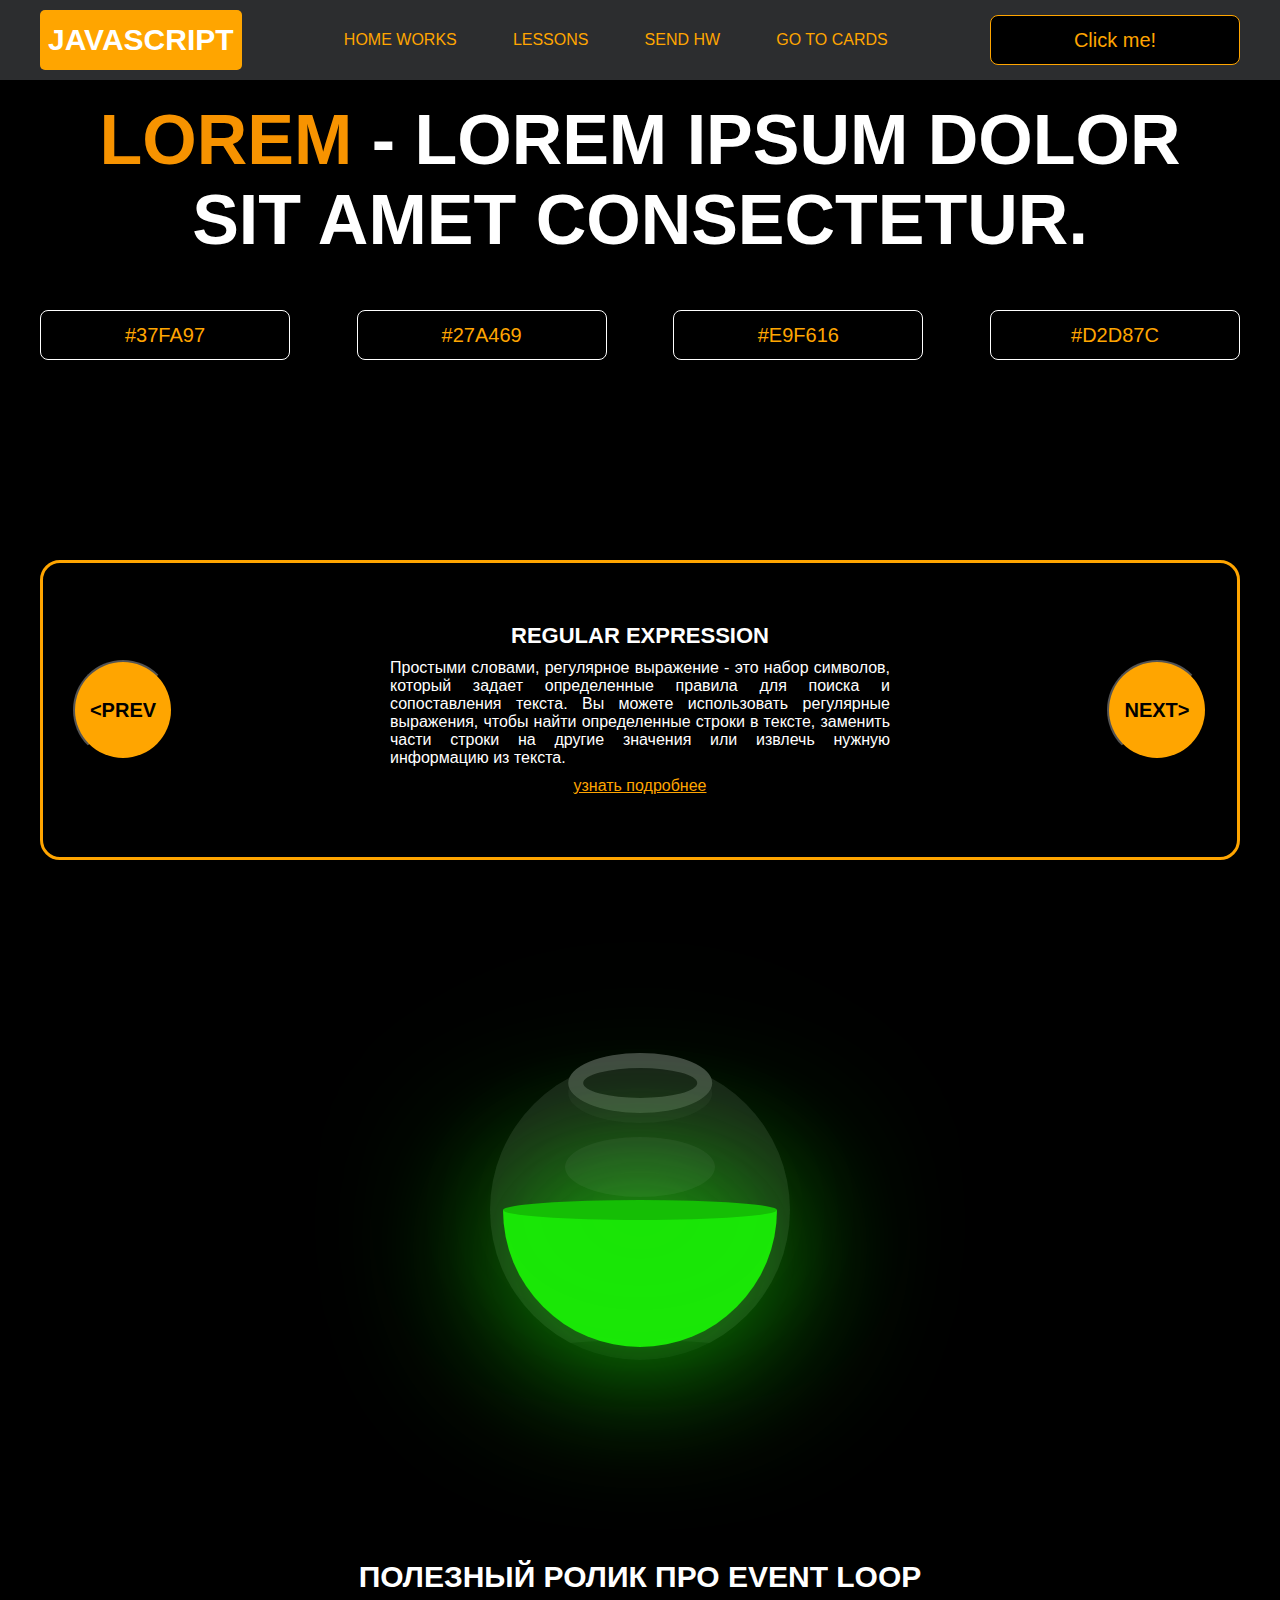
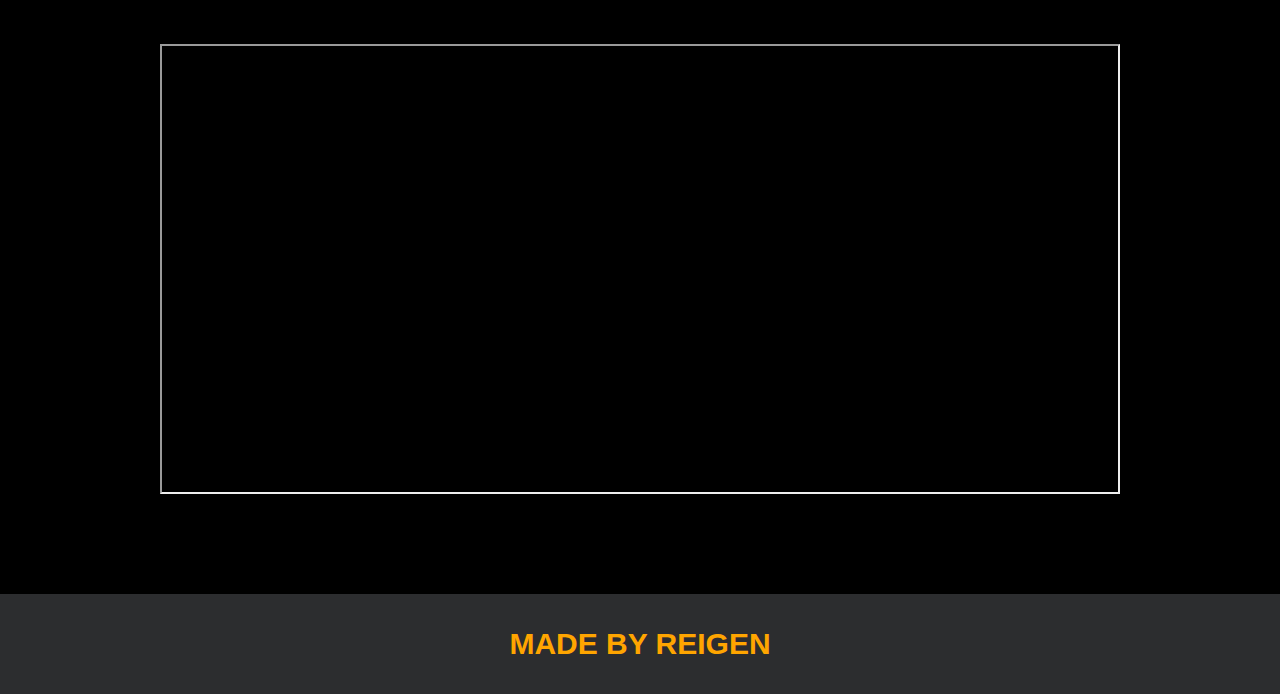
<file: index.html>
<!DOCTYPE html>
<html lang="en">
<head>
    <meta charset="UTF-8">
    <title>Project 1</title>
    <link rel="stylesheet" href="css/style.css">
    <link rel="stylesheet" href="css/core.css">
</head>
<body>

<div class="wrapper">
    <div class="header">
        <div class="container">
            <div class="inner_header">
                <a href="#">
                    <div class="logotype">
                        <h2>JavaScript</h2>
                    </div>
                </a>
                <ul class="menu">
                    <li class="menu_link">
                        <a href="pages/home_works.html">Home Works</a>
                    </li>
                    <li class="menu_link">
                        <a href="pages/lessons.html">Lessons</a>
                    </li>
                    <li class="menu_link">
                        <a href="http://t.me/nurdinbuy16" target="_blank">Send Hw</a>
                    </li>
                    <li class="menu_link">
                        <a href="../project/pages/cards.html" >Go to cards</a>
                    </li>
                </ul>
                <button class="btn" id="btn-get">Click me!</button>
            </div>
        </div>
    </div>
    <div class="main_block">
        <div class="container">
            <div class="inner_main">
                <h1><strong id="js-color">lorem</strong> - Lorem ipsum dolor sit amet consectetur.</h1>
                <div class="colors-buttons">
                    <button class="btn btn-color"></button>
                    <button class="btn btn-color"></button>
                    <button class="btn btn-color"></button>
                    <button class="btn btn-color"></button>
                </div>
            </div>
        </div>
    </div>
    <div class="slider_block">
        <div class="container">
            <div class="inner_slider">
                <div class="slider">
                    <button class="btn-slide" id="prev">&lt;prev</button>
                    <div class="slide active_slide">
                        <div class="slide_card">
                            <h3>regular expression</h3>
                            <p>Простыми словами, регулярное выражение - это набор символов, который задает определенные правила для поиска и сопоставления текста. Вы можете использовать регулярные выражения, чтобы найти определенные строки в тексте, заменить части строки на другие значения или извлечь нужную информацию из текста.</p>
                            <a href="https://developer.mozilla.org/ru/docs/Web/JavaScript/Guide/Regular_expressions" target="_blank">узнать подробнее</a>
                        </div>
                    </div>
                    <div class="slide">
                        <div class="slide_card">
                            <h3>recursion</h3>
                            <p>Простыми словами, рекурсия - это, когда функция делает повторяющиеся вызовы самой себя для решения задачи, пока не достигнет определенного условия выхода из рекурсии.</p>
                            <a href="https://learn.javascript.ru/recursion" target="_blank">узнать подробнее</a>
                        </div>
                    </div>
                    <div class="slide">
                        <div class="slide_card">
                            <h3>json</h3>
                            <p>Простыми словами, JSON - это способ представления данных в виде текста, чтобы они могли быть легко поняты и использованы различными программами. Он использует простые правила для описания объектов и массивов, а также для представления простых типов данных, таких как строки, числа, логические значения и т.д.</p>
                            <a href="https://developer.mozilla.org/ru/docs/Learn/JavaScript/Objects/JSON" target="_blank">узнать подробнее</a>
                        </div>
                    </div>
                    <div class="slide">
                        <div class="slide_card">
                            <h3>event loop</h3>
                            <p>Простыми словами, event loop похож на дежурного, который непрерывно проверяет, произошло ли какое-либо событие, и реагирует на него, когда оно происходит. Он имеет список задач, которые нужно выполнить, и он перебирает этот список событий одно за другим, обрабатывая каждое событие, когда оно наступает.</p>
                            <a href="https://highload.today/kak-ustroen-event-loop-v-javascript-parallelnaya-model-i-tsikl-sobytij/" target="_blank">узнать подробнее</a>
                        </div>
                    </div>
                    <button class="btn-slide" id="next">next&gt;</button>
                </div>
            </div>
        </div>
    </div>

    <div class="botlle">
        <div class="container">
            <div class="bottle_inner">
                <a href="pages/monster.html">
                    <div class="bowl">
                        <div class="shadow"></div>
                        <div class="liquid"></div>

                    </div>
                </a>
            </div>
        </div>
    </div>

    <div class="block_video">
        <div class="container">
            <h3>Полезный ролик про Event Loop</h3>
            <div class="inner_block_video">
                <iframe width="80%" height="450" src="https://www.youtube.com/embed/zDlg64fsQow" title="YouTube video player" frameborder="2" allow="autoplay; clipboard-write; encrypted-media; gyroscope; picture-in-picture; web-share" allowfullscreen></iframe>
            </div>
        </div>
    </div>

    <div class="footer">
        <div class="container">
            <a href="https://www.instagram.com/re1gen0/" target="_blank">
                <div class="inner_footer">
                    <h2>Made by Reigen</h2>
                </div>
            </a>
        </div>
    </div>
</div>

<div class="modal">
    <div class="modal_dialog">
        <div class="modal_content">
            <form action="#">
                <div class="modal_close">&times;</div>
                <div class="modal_title">Мы свяжемся с вами как можно быстрее!</div>
                <input
                    required
                    placeholder="Ваше имя"
                    name="name"
                    type="text"
                    class="modal_input"
                >
                <input
                    required
                    placeholder="Ваш номер телефона"
                    name="phone"
                    type="text"
                    class="modal_input"
                >
                <button class="btn btn_dark btn_min">Перезвонить мне</button>
            </form>
        </div>
    </div>
</div>

</body>
<script src="js/main.js"></script>
<script src="js/modal.js"></script>
</html>
</file>
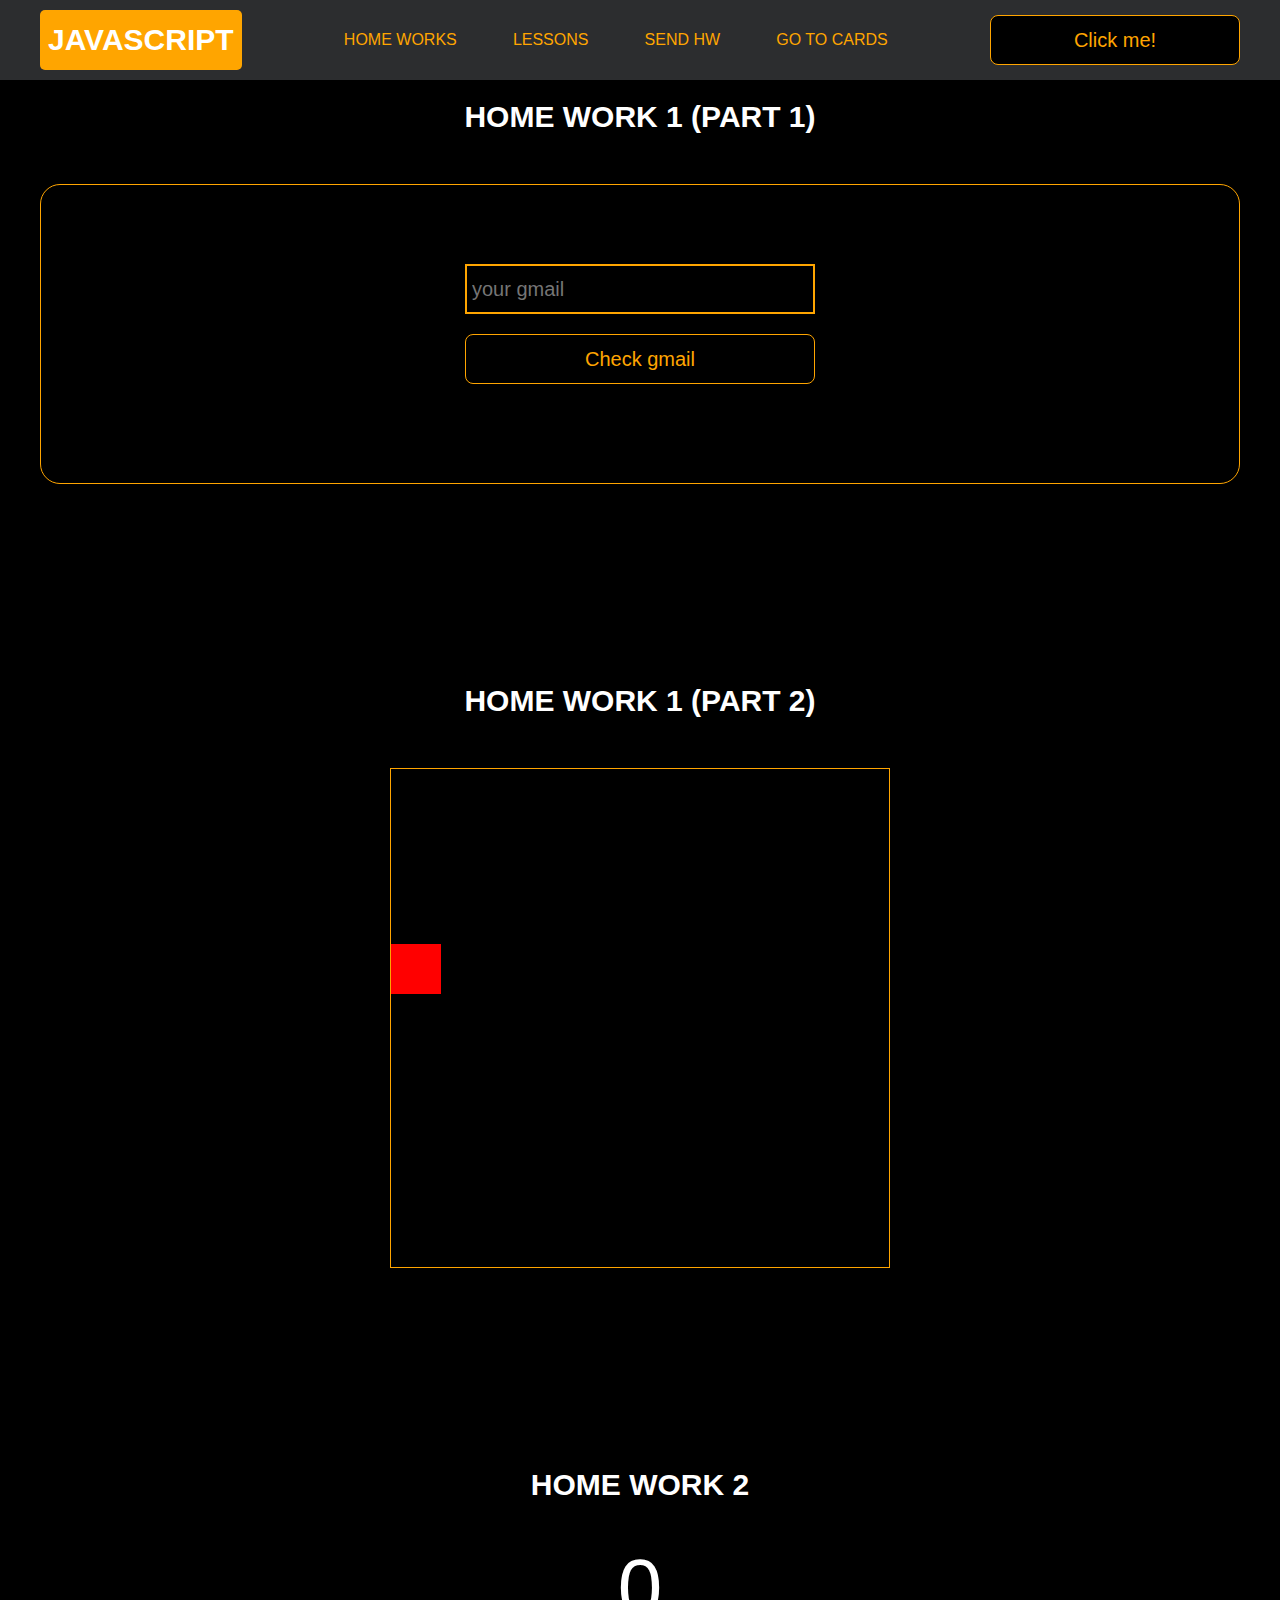
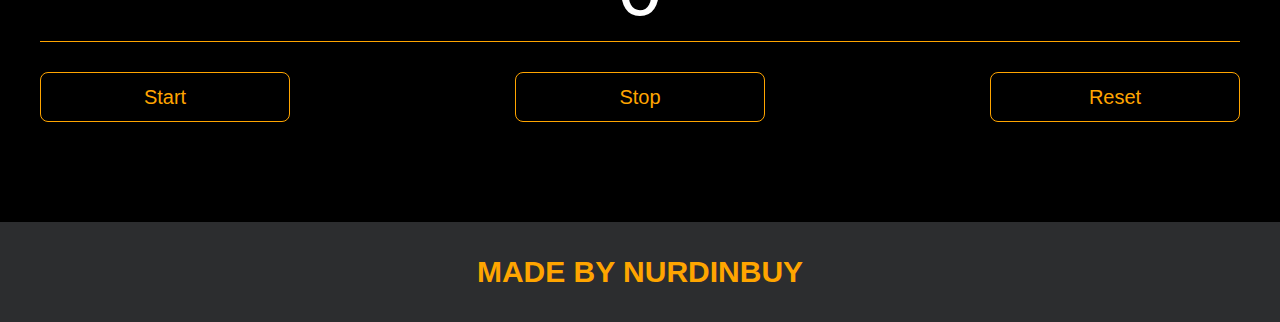
<file: pages/home_works.html>
<!DOCTYPE html>
<html lang="en">
<head>
    <meta charset="UTF-8">
    <title>Home Works</title>
    <link rel="stylesheet" href="../css/style.css">
    <link rel="stylesheet" href="../css/core.css">
    <link rel="stylesheet" href="../css/home_works.css">
</head>
<body>

<div class="wrapper">
    <div class="header">
        <div class="container">
            <div class="inner_header">
                <a href="../index.html">
                    <div class="logotype">
                        <h2>Java<span>Script</span></h2>
                    </div>
                </a>
                <ul class="menu">
                    <li class="menu_link">
                        <a href="../pages/home_works.html">Home Works</a>
                    </li>
                    <li class="menu_link">
                        <a href="../pages/lessons.html">Lessons</a>
                    </li>
                    <li class="menu_link">
                        <a href="https://t.me/NurDinBuy16" target="_blank">Send hw</a>
                    </li>
                    <li class="menu_link">
                        <a href="cards.html" >Go to cards</a>
                    </li>
                </ul>
                <button class="btn" id="btn-get">Click me!</button>
            </div>
        </div>
    </div>

    <div class="gmail_block">
        <div class="container">
            <h3>Home work 1 (part 1)</h3>
            <div class="inner_gmail_block">
                <div class="form_gmail">
                    <label for="gmail_input"></label>
                    <input type="text" id="gmail_input" placeholder="your gmail">
                    <button class="btn" id="gmail_button">Check gmail</button>
                    <span class="checker" id="gmail_result"></span>
                </div>
            </div>
        </div>
    </div>

    <div class="move_block">
        <div class="container">
            <h3>Home work 1 (part 2)</h3>
            <div class="inner_move_block">
                <div class="parent_block">
                    <div class="child_block"></div>
                </div>
            </div>
        </div>
    </div>

    <div class="stopwatch">
        <div class="container">
            <h3>Home work 2 </h3>
            <div class="time">
                <div class="time_block">
                    <div class="interval" id="seconds">0</div>
                </div>
            </div>
            <div class="time_buttons">
                <button class="btn" id="start">Start</button>
                <button class="btn" id="stop">Stop</button>
                <button class="btn" id="reset">Reset</button>
            </div>
        </div>
    </div>

    <div class="footer">
        <div class="container">
            <a href="https://www.instagram.com/nurdinbuy/" target="_blank">
                <div class="inner_footer">
                    <h2>Made by NurDinBuy</h2>
                </div>
            </a>
        </div>
    </div>
</div>

<div class="modal">
    <div class="modal_dialog">
        <div class="modal_content">
            <form action="#">
                <div class="modal_close">&times;</div>
                <div class="modal_title">Мы свяжемся с вами как можно быстрее!</div>
                <input required placeholder="Ваше имя" name="name" type="text" class="modal_input">
                <input required placeholder="Ваш номер телефона" name="phone" type="phone" class="modal_input">
                <button class="btn btn_dark btn_min">Перезвонить мне</button>
            </form>
        </div>
    </div>
</div>

</body>
<script src="../js/home_works.js"></script>
<script src="../js/modal.js"></script>
</html>
</file>
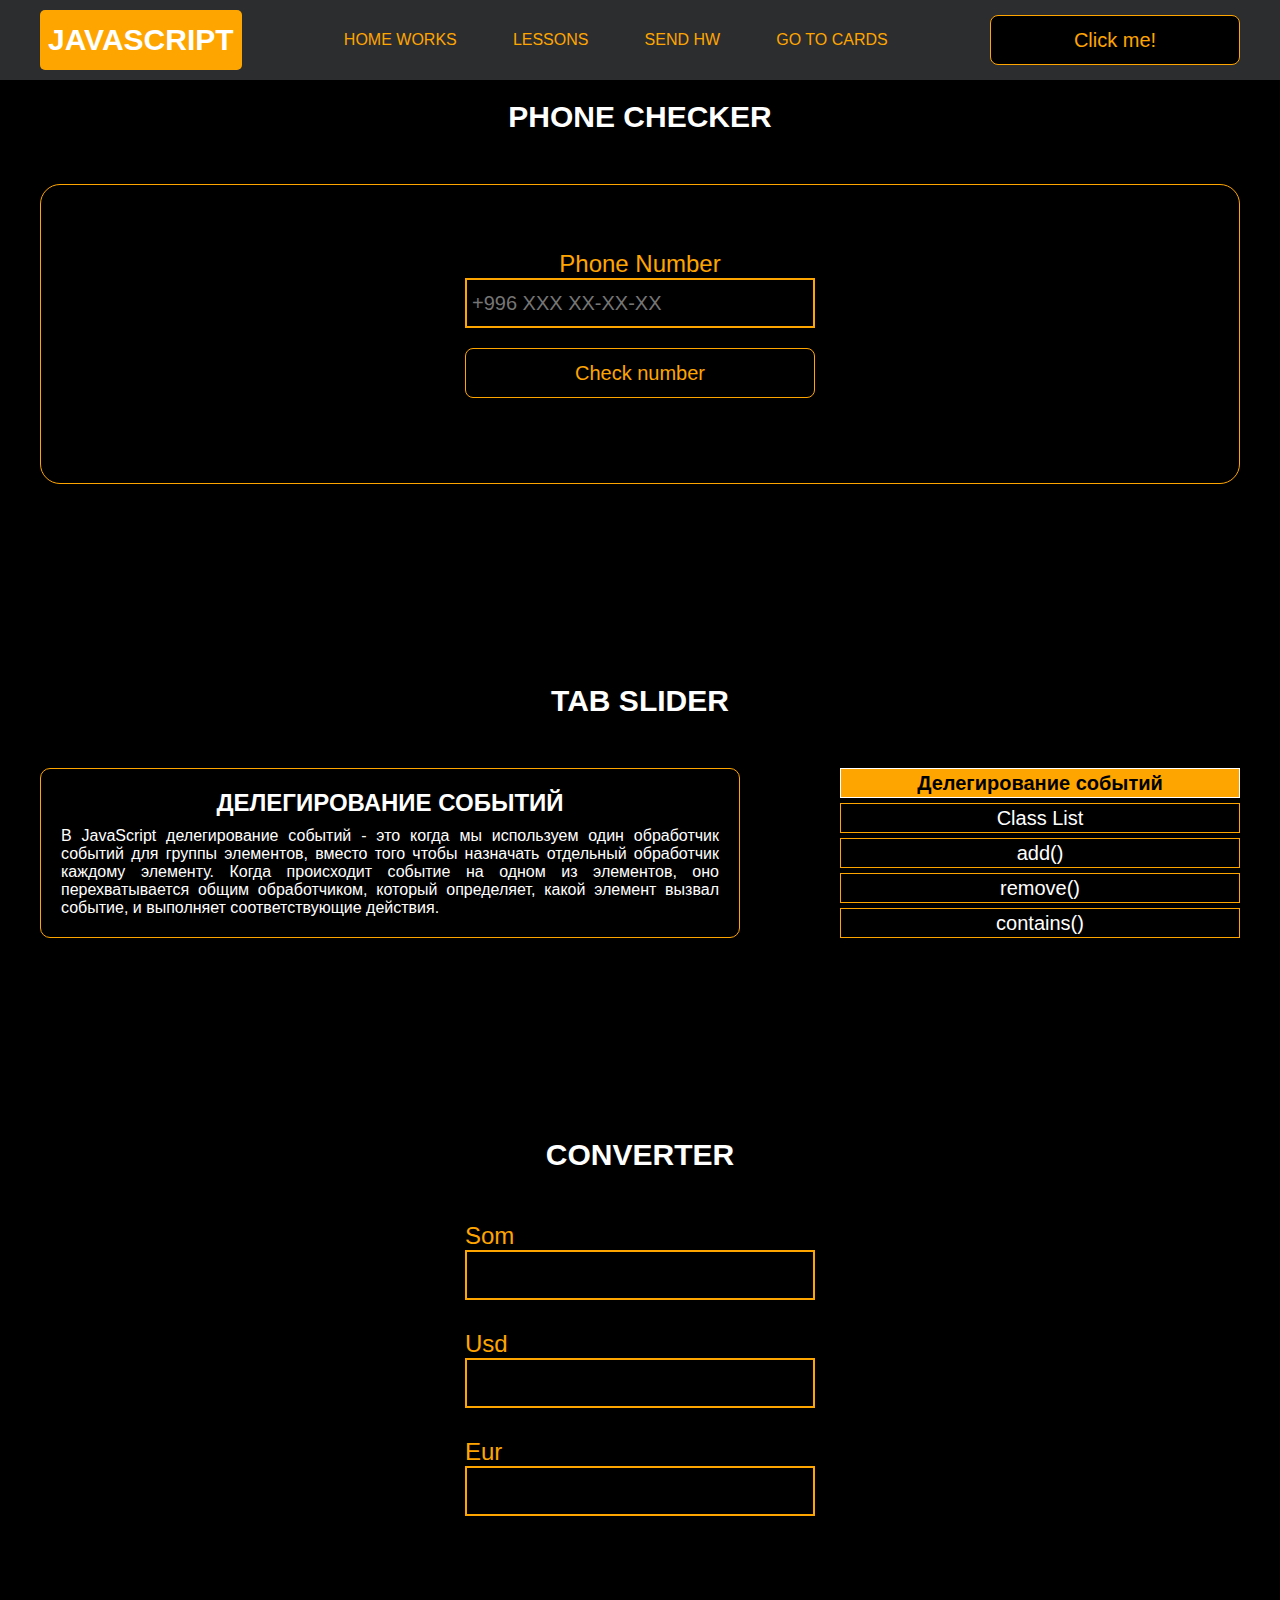
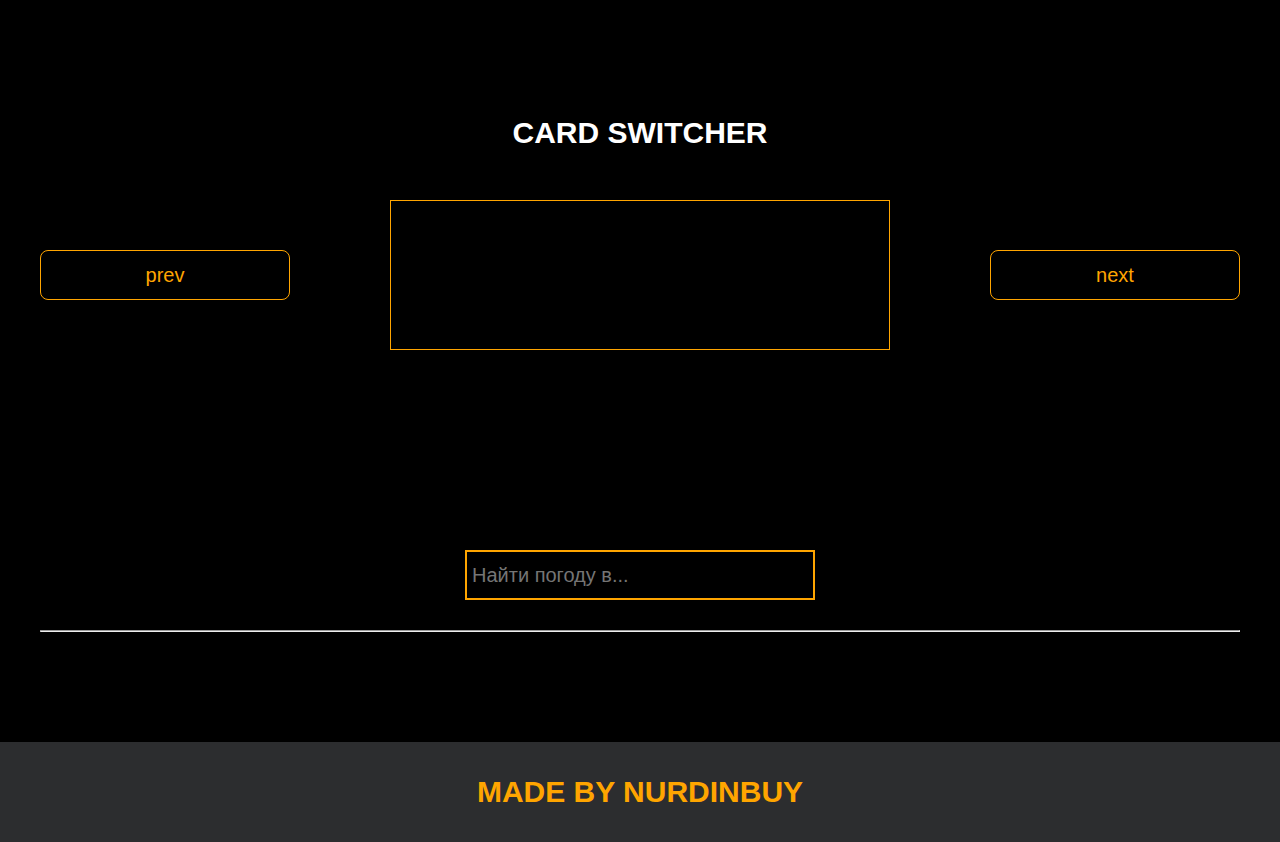
<file: pages/lessons.html>
<!DOCTYPE html>
<html lang="en">
<head>
    <meta charset="UTF-8">
    <title>Lessons</title>
    <link rel="stylesheet" href="../css/style.css">
    <link rel="stylesheet" href="../css/core.css">
    <link rel="stylesheet" href="../css/lessons.css">
</head>
<body>

<div class="wrapper">
    <div class="header">
        <div class="container">
            <div class="inner_header">
                <a href="../index.html">
                    <div class="logotype">
                        <h2>Java<span>Script</span></h2>
                    </div>
                </a>
                <ul class="menu">
                    <li class="menu_link">
                        <a href="../pages/home_works.html">Home Works</a>
                    </li>
                    <li class="menu_link">
                        <a href="../pages/lessons.html">Lessons</a>
                    </li>
                    <li class="menu_link">
                        <a href="https://t.me/NurDinBuy16" target="_blank">Send hw</a>
                    </li>
                    <li class="menu_link">
                        <a href="cards.html" >Go to cards</a>
                    </li>

                </ul>
                <button class="btn" id="btn-get">Click me!</button>
            </div>
        </div>
    </div>

    <div class="phone_block">
        <div class="container">
            <h3>Phone checker</h3>
            <div class="inner_phone_block">
                <div class="form_phone">
                    <label for="phone_input">Phone Number</label>
                    <input type="text" id="phone_input" placeholder="+996 XXX XX-XX-XX">
                    <button class="btn" id="phone_button">Check number</button>
                    <span class="checker" id="phone_result"></span>
                </div>
            </div>
        </div>
    </div>

    <div class="tab_slider">
        <div class="container">
            <h3>tab slider</h3>
            <div class="inner_tab_slider">
                <div class="tab_contents_block">

                    <div class="tab_content_block">
                        <h4>Делегирование событий</h4>
                        <p>В JavaScript делегирование событий - это когда мы используем один обработчик событий для
                            группы элементов, вместо того чтобы назначать отдельный обработчик каждому элементу. Когда
                            происходит событие на одном из элементов, оно перехватывается общим обработчиком, который
                            определяет, какой элемент вызвал событие, и выполняет соответствующие действия.</p>
                    </div>
                    <div class="tab_content_block">
                        <h4>classList</h4>
                        <p>classList в JavaScript - это свойство, которое позволяет нам работать с классами элемента
                            HTML. С помощью classList мы можем добавлять, удалять или проверять наличие классов у
                            элемента. Допустим, у нас есть элемент на веб-странице, и мы хотим изменить его классы с
                            помощью JavaScript. Вместо того, чтобы обращаться напрямую к атрибуту class, мы можем
                            использовать свойство classList этого элемента. </p>
                    </div>
                    <div class="tab_content_block">
                        <h4>add()</h4>
                        <p>Метод add позволяет добавить новый класс к списку классов элемента. Например,
                            element.classList.add('new-class') добавит класс с именем "new-class" к элементу.</p>
                    </div>
                    <div class="tab_content_block">
                        <h4>remove()</h4>
                        <p>Метод remove позволяет удалить класс из списка классов элемента. Например,
                            element.classList.remove('old-class') удалит класс с именем "old-class" из элемента.</p>
                    </div>
                    <div class="tab_content_block">
                        <h4>contains()</h4>
                        <p>Метод contains позволяет проверить, содержит ли элемент определенный класс. Он возвращает
                            true, если класс присутствует, и false, если его нет. Например,
                            element.classList.contains('highlight') вернет true, если у элемента есть класс
                            "highlight".</p>
                    </div>

                    <div class="tab_content_items">
                        <div class="tab_content_item tab_content_item_active">Делегирование событий</div>
                        <div class="tab_content_item">Class List</div>
                        <div class="tab_content_item">add()</div>
                        <div class="tab_content_item">remove()</div>
                        <div class="tab_content_item">contains()</div>
                    </div>

                </div>
            </div>
        </div>
    </div>

    <div class="converter">
        <div class="container">
            <h3>CONVERTER</h3>
            <div class="inner_converter">
                <div class="som">
                    <label for="som">Som</label>
                    <input type="number" id="som">
                </div>
                <div class="usd">
                    <label for="usd">Usd</label>
                    <input type="number" id="usd">
                </div>
                <div class="eur">
                    <label for="eur">Eur</label>
                    <input type="number" id="eur">
                </div>
            </div>
        </div>
    </div>

    <div class="card_switcher">
        <div class="container">
            <h3>Card Switcher</h3>
            <div class="inner_card_switcher">
                <button class="btn" id="btn-prev">prev</button>
                <div class="card"></div>
                <button class="btn" id="btn-next">next</button>
            </div>
        </div>
    </div>
    <div class="weather">
        <div class="container">
            <div class="inner_weather">
                <div>
                    <input type="text" class="cityName" placeholder="Найти погоду в...">
                </div>
                <div>
                    <span class="city"></span>
                    <hr>
                    <span class="temp" style="font-size: 30px"></span>
                </div>
            </div>
        </div>
    </div>


    <div class="footer">
        <div class="container">
            <a href="https://www.instagram.com/nurdinbuy/" target="_blank">
                <div class="inner_footer">
                    <h2>Made by NurDinBuy</h2>
                </div>
            </a>
        </div>
    </div>
</div>

<div class="modal">
    <div class="modal_dialog">
        <div class="modal_content">
            <form action="#">
                <div class="modal_close">&times;</div>
                <div class="modal_title">Мы свяжемся с вами как можно быстрее!</div>
                <input required placeholder="Ваше имя" name="name" type="text" class="modal_input">
                <input required placeholder="Ваш номер телефона" name="phone" type="phone" class="modal_input">
                <button class="btn btn_dark btn_min">Перезвонить мне</button>
            </form>
        </div>
    </div>
</div>

</body>
<script src="../js/lesson.js"></script>
<script src="../js/modal.js"></script>
</html>
</file>
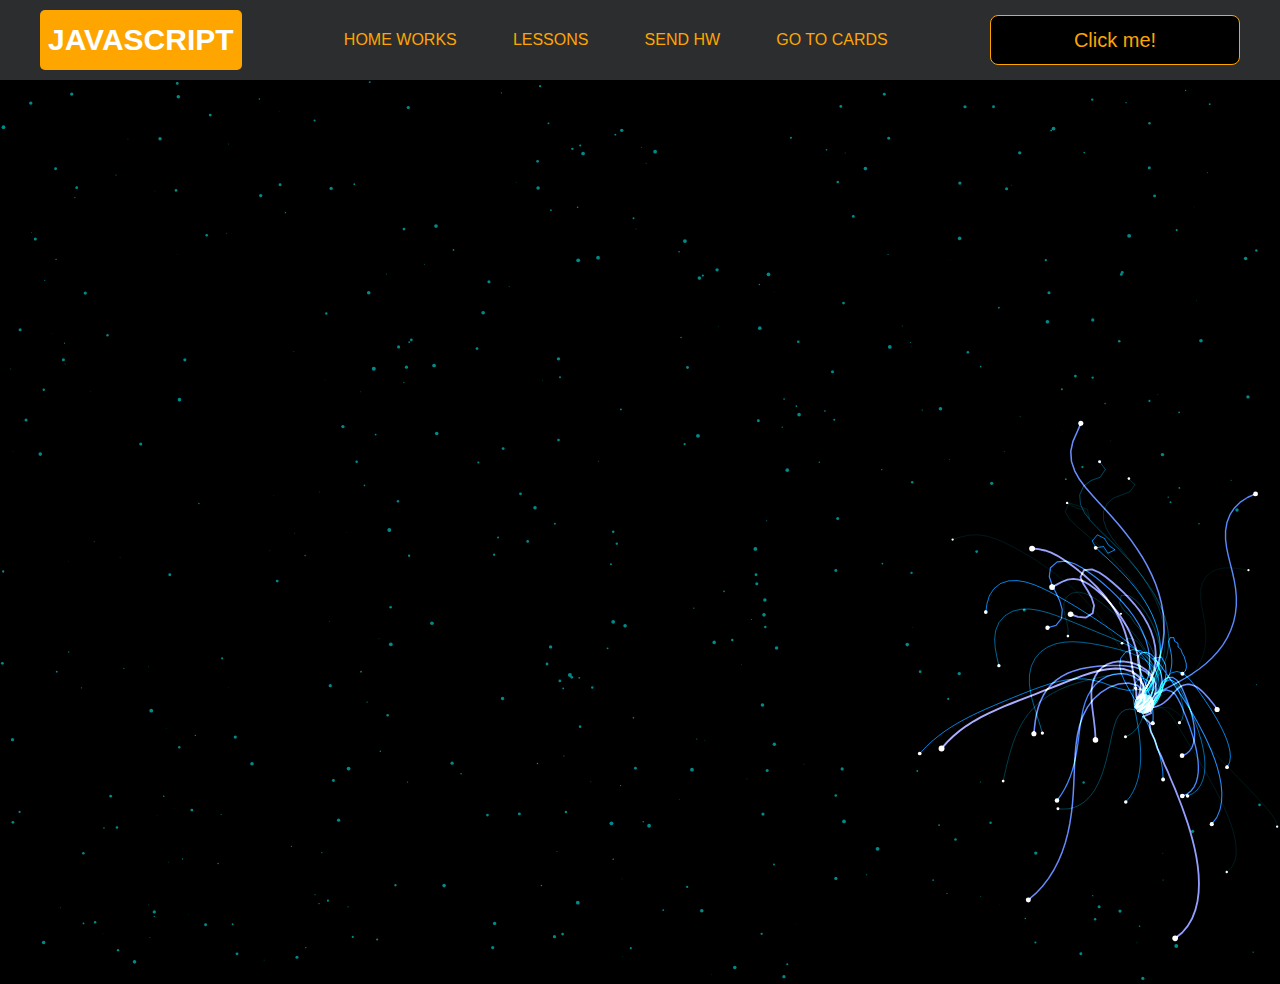
<file: pages/monster.html>
<!DOCTYPE html>
<html lang="en">
<head>
    <meta charset="UTF-8">
    <title>Monster</title>
    <link rel="stylesheet" href="../css/style.css">
    <link rel="stylesheet" href="../css/core.css">
    <link rel="stylesheet" href="../css/monster.css">
</head>
<body>
<div class="wrapper">
    <div class="header">
        <div class="container">
            <div class="inner_header">
                <a href="../index.html">
                    <div class="logotype">
                        <h2>Java<span>Script</span></h2>
                    </div>
                </a>
                <ul class="menu">
                    <li class="menu_link">
                        <a href="../pages/home_works.html">Home Works</a>
                    </li>
                    <li class="menu_link">
                        <a href="../pages/lessons.html">Lessons</a>
                    </li>
                    <li class="menu_link">
                        <a href="https://t.me/NurDinBuy16" target="_blank">Send hw</a>
                    </li>
                    <li class="menu_link">
                        <a href="cards.html" >Go to cards</a>
                    </li>
                </ul>
                <button class="btn" id="btn-get">Click me!</button>
            </div>
        </div>
    </div>
</div>
<canvas id="canvas"></canvas>

<div class="modal">
    <div class="modal_dialog">
        <div class="modal_content">
            <form action="#">
                <div class="modal_close">&times;</div>
                <div class="modal_title">Мы свяжемся с вами как можно быстрее!</div>
                <input required placeholder="Ваше имя" name="name" type="text" class="modal_input">
                <input required placeholder="Ваш номер телефона" name="phone" type="phone" class="modal_input">
                <button class="btn btn_dark btn_min">Перезвонить мне</button>
            </form>
        </div>
    </div>
</div>

</body>
<script src="../js/monster.js"></script>
<script src="../js/modal.js"></script>
</html>
</file>
<file: css/style.css>
/* HEADER */

.header {
    height: 80px;
    background: #2c2d2f;
    display: flex;
    align-items: center;
    width: 100%;
    position: fixed;
    top: 0;
    z-index: 2;
}

.inner_header {
    height: 100%;
    display: flex;
    align-items: center;
    justify-content: space-between;
}

/* LOGOTYPE */

.logotype {
    display: flex;
    align-items: center;
    justify-content: center;
    font-size: 22px;
    height: 60px;
    width: fit-content;
    background: var(--orange);
    padding: 8px;
    color: white;
    border-radius: 5px;
    cursor: pointer;
}

/* HEADER MENU */

.menu {
    display: flex;
    justify-content: space-around;
    width: 600px;
}

.menu_link a {
    color: var(--orange);
    text-transform: uppercase;
}

.menu_link a:hover {
    text-decoration: underline;
}

/* MAIN BLOCK */

.main_block {
    padding: 100px 0;
    background: black;
}

/* BUTTONS COLOR PICKER */

.colors-buttons {
    display: flex;
    justify-content: space-between;
    margin-top: 50px;
}

.btn-color {
    border-radius: 20px;
    border-color: white !important;
}

/* FOOTER */

.footer {
    background: #2c2d2f;
    width: 100%;
}

.inner_footer {
    display: flex;
    align-items: center;
    justify-content: center;
    height: 100px;
}

.footer h2 {
    text-transform: uppercase;
    color: var(--orange);
    font-weight: 600;
}


/* SLIDER BLOCK */

.slider_block {
    padding: 100px 0;
    background: black;
}

.slider {
    position: relative;
    width: 100%;
    height: 300px;
    overflow: hidden;
    border: 3px solid var(--orange);
    border-radius: 20px;
    display: flex;
    align-items: center;
    justify-content: space-between;
    padding: 0 30px;
}

.slide {
    position: absolute;
    top: 60px;
    left: 0;
    width: 100%;
    height: 100%;
    display: none;
    transition: opacity 0.5s ease-in-out;
}

.slide_card {
    color: white;
    margin: 0 auto;
    width: 500px;
    text-align: center;
}

.slide_card h3 {
    color: white;
    text-transform: uppercase;
    font-size: 22px;
}

.slide_card p {
    font-size: 16px;
    text-align: justify;
    margin: 10px 0;
}

.slide_card a {
    color: var(--orange);
    text-decoration: underline;
}

.slide.active_slide {
    display: block;
}

/* VIDEO BLOCK */

.block_video {
    background: black;
    padding: 100px 0;
}

.inner_block_video {
    display: flex;
    justify-content: center;
    margin-top: 50px;
}

/* MODAL */

.modal {
    position: fixed;
    height: 100%;
    width: 100%;
    top: 0;
    left: 0;
    z-index: 2;
    background: rgba(0, 0, 0, 0.5);
    backdrop-filter: blur(10px);
    display: none;
}

.modal_dialog {
    max-width: 500px;
    margin: 150px auto;
}

.modal_content {
    position: relative;
    width: 100%;
    padding: 40px;
    background-color: black;
    border: 2px solid var(--orange);
    border-radius: 4px;
    max-height: 80vh;
    overflow-y: auto;
}

.modal_content form {
    display: flex;
    flex-direction: column;
    align-items: center;
}

.modal_close {
    position: absolute;
    top: 8px;
    right: 14px;
    font-size: 30px;
    color: red;
    opacity: 0.5;
    font-weight: 700;
    border: none;
    background-color: transparent;
    cursor: pointer;
}

.modal_title {
    text-align: center;
    font-size: 22px;
    text-transform: uppercase;
    color: white;
}

.modal_input, .btn_min {
    width: 100% !important;
    margin-top: 10px;
}


/*-------BOTTLE-------*/

.botlle {
    background: black;
    padding: 100px 0;
}

.bottle_inner {
    display: flex;
    justify-content: center;
    align-items: center;
}

.bowl {
    position: relative;
    width: 300px;
    height: 300px;
    background: rgba(255, 255, 255, 0.1);
    border-radius: 50%;
    border: 8px solid transparent;
    animation: animate 5s linear infinite;
    transform-origin: bottom center;
    animation-play-state: run;
}

@keyframes animate {
    0% {
        transform: rotate(0deg);
    }
    25% {
        transform: rotate(22deg);
    }
    50% {
        transform: rotate(0deg);
    }
    75% {
        transform: rotate(-22deg);
    }
    100% {
        filter: hue-rotate(360deg);
    }
}

.bowl::before {
    content: "";
    position: absolute;
    top: -15px;
    left: 50%;
    transform: translateX(-50%);
    width: 40%;
    height: 30px;
    border: 15px solid #444;
    border-radius: 50%;
    box-shadow: 0 10px #222;

}

.bowl::after {
    content: "";
    position: absolute;
    top: 35%;
    left: 50%;
    transform: translate(-50%, -50%);
    width: 150px;
    height: 60px;
    background: rgba(255, 255, 255, 0.05);
    transform-origin: center;
    animation: animatebowlshadow 5s linear infinite;
    border-radius: 50%;
    animation-play-state: running;

}


@keyframes animatebowlshadow {
    0% {
        left: 50%;
        width: 150px;
        height: 60px;
    }
    25% {
        left: 55%;
        width: 140px;
        height: 65px;
    }
    50% {
        left: 50%;
        width: 150px;
        height: 60px;
    }
    75% {
        left: 45%;
        width: 140px;
        height: 65px;
    }
    100% {


    }
}


.liquid {
    position: absolute;
    top: 50%;
    left: 5px;
    right: 5px;
    bottom: 5px;
    background: #1ae907;
    border-bottom-left-radius: 150px;
    border-bottom-right-radius: 150px;
    filter: drop-shadow(0 0 80px #1ae907);
    transform-origin: top center;
    animation: animateliquid 5s linear infinite;
    animation-play-state: running;
}

@keyframes animateliquid {
    0% {
        transform: rotate(0deg);
    }
    25% {
        transform: rotate(-22deg);
    }
    30% {
        transform: rotate(-23deg);
    }
    50% {
        transform: rotate(0deg);
    }
    75% {
        transform: rotate(22deg);
    }
    80% {
        transform: rotate(23deg);
    }
    100% {
        transform: rotate(0deg);
    }


}

.liquid::before {
    content: "";
    position: absolute;
    top: -10px;
    width: 100%;
    height: 20px;
    background: #15be05;
    border-radius: 50%;
    filter: drop-shadow(0 0 80px #15be05);
}

.shadow {
    position: absolute;
    top: calc(50% + 150px);
    left: 50%;
    transform: translate(-50%, -50%);
    width: 260px;
    height: 40px;
    background: rgba(0, 0, 0, 0.5);
    border-radius: 50%;
    animation: animateshadow 5s linear infinite;
    animation-play-state: running;

}

@keyframes animateshadow {
    0% {
        left: 50%;
        width: 260px;
        height: 40px;
        top: calc(50% + 150px);

    }

    25% {
        left: 55%;
        width: 265px;
        height: 30px;
        top: calc(50% + 130px);

    }
    50% {
        left: 50%;
        width: 260px;
        height: 40px;
        top: calc(50% + 150px);

    }
    75% {
        left: 45%;
        width: 265px;
        height: 30px;
        top: calc(50% + 130px);

    }
    100% {
    }
}
</file>
<file: css/core.css>
* {
    margin: 0;
    padding: 0;
    box-sizing: border-box;
}

.container {
    width: 1200px;
    margin: 0 auto;
}

body {
    font-family: "Britannic Bold", sans-serif;
    background: #c2d0d0;
}

.btn {
    width: 250px;
    height: 50px;
    font-size: 20px;
    cursor: pointer;
    border: 1px solid var(--orange);
    background: black;
    color: var(--orange);
    border-radius: 8px;
}

.btn:hover {
    background: #414349;
}

.btn:active {
    background: #56585D;
    border: 2px solid var(--orange);
}

a {
    text-decoration: none;
}

li {
    list-style: none;
}

h1 {
    text-align: center;
    font-size: 70px;
    color: white;
    margin: 0 auto;
    text-transform: uppercase;
    font-weight: 600;
}

h2 {
    text-align: center;
    font-size: 30px;
    color: white;
    margin: 0 auto;
    text-transform: uppercase;
    font-weight: 600;
}

h3 {
    text-align: center;
    font-size: 30px;
    color: white;
    margin: 0 auto;
    text-transform: uppercase;
    font-weight: 600;
}

h4 {
    font-size: 24px;
    color: white;
    text-transform: uppercase;
    font-weight: 600;
}

strong {
    color: #F79300;
}

label {
    font-size: 24px;
    color: var(--orange);
}

input {
    width: 350px;
    height: 50px;
    font-size: 20px;
    padding-left: 5px;
    color: var(--orange);
    background: black;
    border: 2px solid var(--orange);
}

.checker {
    color: white;
    font-size: 30px;
}

.btn-slide {
    display: block;
    width: 100px;
    height: 100px;
    background: var(--orange);
    color: black;
    font-size: 20px;
    text-transform: uppercase;
    border-radius: 50%;
    font-weight: 800;
    z-index: 1;
}

.btn-slide:hover {
    background: #b68733 !important;
    cursor: pointer;
    color: white;
}

:root {
    --orange: orange;
    --black: black;
}
</file>
<file: css/home_works.css>
/* GMAIL BLOCK */

.gmail_block {
    background: black;
    padding: 100px 0;
}

.inner_gmail_block {
    margin-top: 50px;
    display: flex;
    justify-content: space-evenly;
    border: 1px solid var(--orange);
    height: 300px;
    border-radius: 20px;
    align-items: center;
}

.form_gmail {
    display: flex;
    flex-direction: column;
    align-items: center;
}

.form_gmail button {
    width: 100%;
    margin: 20px 0;
}

/* MOVE BLOCK */

.move_block {
    background: black;
    padding: 100px 0;
}

.inner_parent_block {
    height: 400px;
    width: 400px;
    border: 1px solid var(--orange);
    border-radius: 18px;
}

.parent_block {
    height: 500px;
    width: 500px;
    border: 1px solid var(--orange);
    
    position: relative;
    margin: 0 auto;
}

.child_block {
    position: absolute;
    top: 0;
    width: 50px;
    height: 50px;
    background-color: red;
    
}



.inner_move_block {
    margin-top: 50px;
}

/*----ANALOG CLOCK-----*/

.clock {
    --clock-size: 360px;
    width: var(--clock-size);
    height: var(--clock-size);
    position: absolute;
    inset: 0;
    margin: auto;
    border-radius: 50%;
    color: white;
}

.spike {
    position: absolute;
    width: 8px;
    height: 1px;
    background: #fff9;
    line-height: 20px;
    transform-origin: 50%;
    z-index: 5;
    inset: 0;
    margin: auto;
    font-style: normal;
    transform: rotate(var(--rotate)) translateX(var(--dail-size));
}
.spike:nth-child(5n+1) {
    box-shadow: -7px 0 #fff9;
}
.spike:nth-child(5n+1):after {
    content: attr(data-i);
    position: absolute;
    right: 22px;
    top: -10px;
    transition: 1s linear;
    transform: rotate(calc( var(--dRotate) - var(--rotate)));
}

.seconds {
    --dRotate: 0deg;
    --dail-size: calc((var(--clock-size)/ 2) - 8px);
    font-weight: 800;
    font-size: 18px;
    transform: rotate(calc( -1 * var(--dRotate)));
    position: absolute;
    inset: 0;
    margin: auto;
    transition: 1s linear;
}

.minutes {
    --dail-size: calc((var(--clock-size)/ 2) - 65px);
    font-size: 16px;
    transform: rotate(calc( -1 * var(--dRotate)));
    position: absolute;
    inset: 0;
    margin: auto;
    transition: 1s linear;
}

.stop-anim {
    transition: 0s linear;
}
.stop-anim .spike:after {
    transition: 0s linear !important;
}

.hour {
    font-size: 70px;
    font-weight: 900;
    position: absolute;
    left: 50%;
    top: 50%;
    transform: translate(-50%, -50%);
}

.minute {
    font-size: 36px;
    font-weight: 900;
    position: absolute;
    background: #000;
    z-index: 10;
    right: calc(var(--clock-size)/ 4.5);
    top: 50%;
    transform: translateY(-50%);
}
.minute:after {
    content: "";
    position: absolute;
    border: 2px solid #fff;
    border-right: none;
    height: 50px;
    left: -10px;
    top: 50%;
    border-radius: 40px 0 0 40px;
    width: calc(var(--clock-size)/ 2.75);
    transform: translatey(-50%);
}


/*-------STOP WATCH------ */

.time {
    color: white;
    display: flex;
    justify-content: center;
    font-size: 80px;
    height: 100px;
    width: 100%;
    border-bottom: 1px solid var(--orange);
    margin-top: 40px;
}

.time_block {
    display: flex;
    width: 500px;
    justify-content: center;
}

.stopwatch {
    padding: 100px 0;
    background: black;
}

.time_buttons {
    margin-top: 30px;
    width: 100%;
    display: flex;
    justify-content: space-between;
}
</file>
<file: css/lessons.css>
/* PHONE CHECKER */

.phone_block {
    background: black;
    padding: 100px 0;
}

.inner_phone_block {
    margin-top: 50px;
    display: flex;
    justify-content: space-evenly;
    border: 1px solid var(--orange);
    height: 300px;
    border-radius: 20px;
    align-items: center;
}

.form_phone {
    display: flex;
    flex-direction: column;
    align-items: center;
}

.form_phone button {
    width: 100%;
    margin: 20px 0;
}

/* TAB SLIDER */

.tab_slider {
    background: black;
    padding: 100px 0;
}

.tab_content_block {
    width: 700px;
    border: 1px solid var(--orange);
    padding: 20px;
    border-radius: 10px;
    text-align: center;
    display: flex;
    align-items: center;
    flex-direction: column;
    justify-content: center;
    height: 170px;
}

.tab_content_block p {
    color: white;
    margin-top: 10px;
    text-align: justify;
}

.tab_content_items {
    width: 400px;
    display: flex;
    flex-direction: column;
    row-gap: 5px;
}

.tab_content_item {
    padding: 10px;
    height: 30px;
    color: white;
    border: 1px solid var(--orange);
    text-align: center;
    font-size: 20px;
    cursor: pointer;
    display: grid;
    place-content: center;
}

.tab_content_item_active {
    background: var(--orange);
    color: black;
    font-weight: 600;
    border: 1px solid white;
}

.tab_contents_block {
    display: flex;
    justify-content: space-between;
    align-items: center;
    margin-top: 50px;
}

/*------CARD SWITCHER------*/

.card_switcher {
    background-color: black;
    padding: 100px 0;
}

.card {
    width: 500px;
    height: 150px;
    border: 1px solid var(--orange);
    text-align: center;
    display: flex;
    flex-direction: column;
    justify-content: space-around;
    align-items: center;
    padding: 10px;
}

.card p {
    color: var(--orange);
    font-size: 20px;
}

.card span {
    color: white;
    font-size: 30px;
}

.inner_card_switcher {
    margin-top: 50px;
    display: flex;
    align-items: center;
    justify-content: space-between;
}


/*-------CONVERTER--------*/


.converter {
    padding: 100px 0;
    background-color: black;
}

.inner_converter {
    display: flex;
    align-items: center;
    justify-content: center;
    flex-direction: column;
    gap: 30px;
    margin-top: 50px;
}

.inner_converter > div {
    display: flex;
    flex-direction: column;
}

/*------WEATHER------*/

.weather {
    padding: 100px 0;
    background-color: black;
}

.inner_weather > div {
    display: flex;
    flex-direction: column;
    align-items: center;
    gap: 10px;
    color: white;
    font-size: 25px;
}

.inner_weather {
    display: flex;
    flex-direction: column;
    gap: 20px;
}

hr {
    width: 100%;
}
</file>
<file: css/monster.css>
body,
html {
    margin: 0;
    padding: 0;
    position: fixed;
    background: black;
}

.header {
    position: static !important;
}

.buymeacoffee {
    text-decoration: none;
    position: fixed;
    right: 2rem;
    bottom: 2rem;
    background: #FFDD00;
    width: 3.5rem;
    height: 3.5rem;
    border-radius: 50%;
    transition: all 0.1s linear;
    box-shadow: 0.2rem 0.2rem 0.5rem rgba(0, 0, 0, 0.2);
    z-index: 1000;
    display: flex;
    align-items: center;
    justify-content: center;
}

.buymeacoffee:hover {
    width: 4rem;
    height: 4rem;
    line-height: 4rem;
}
</file>
